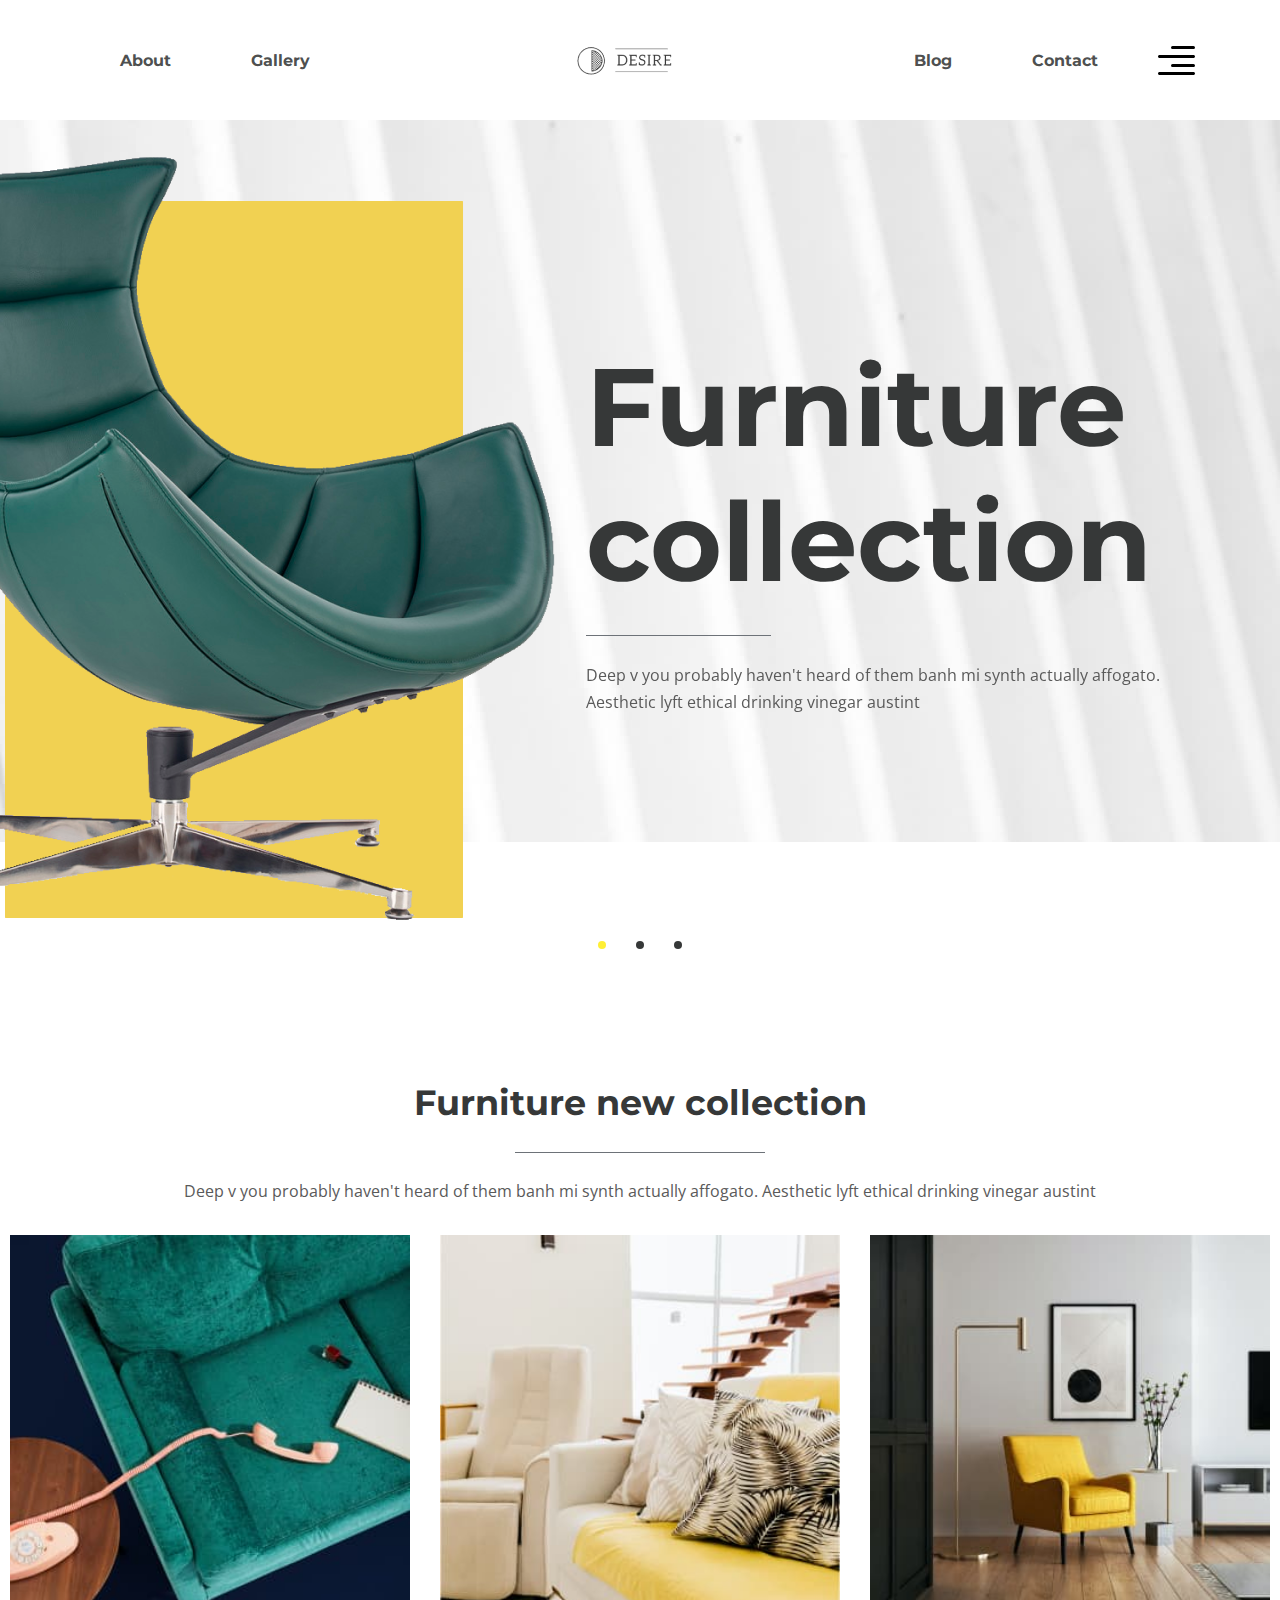
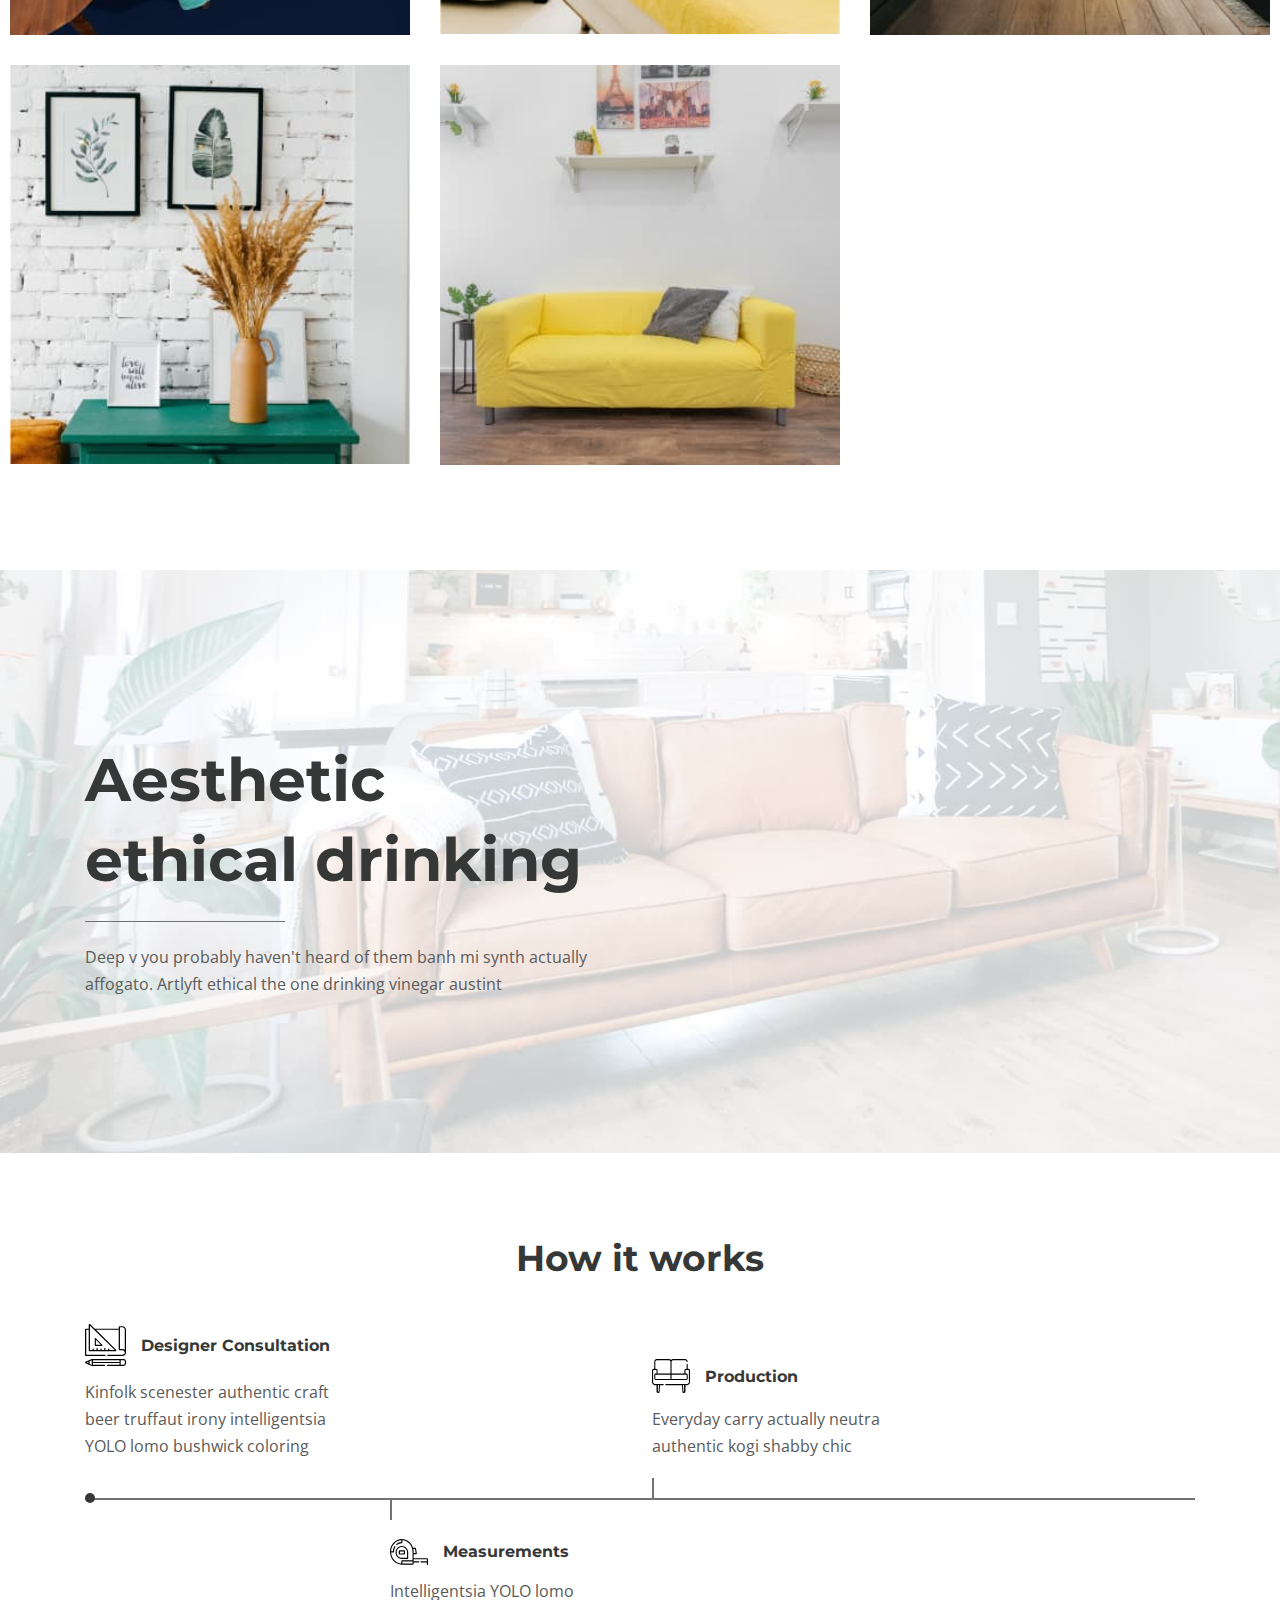
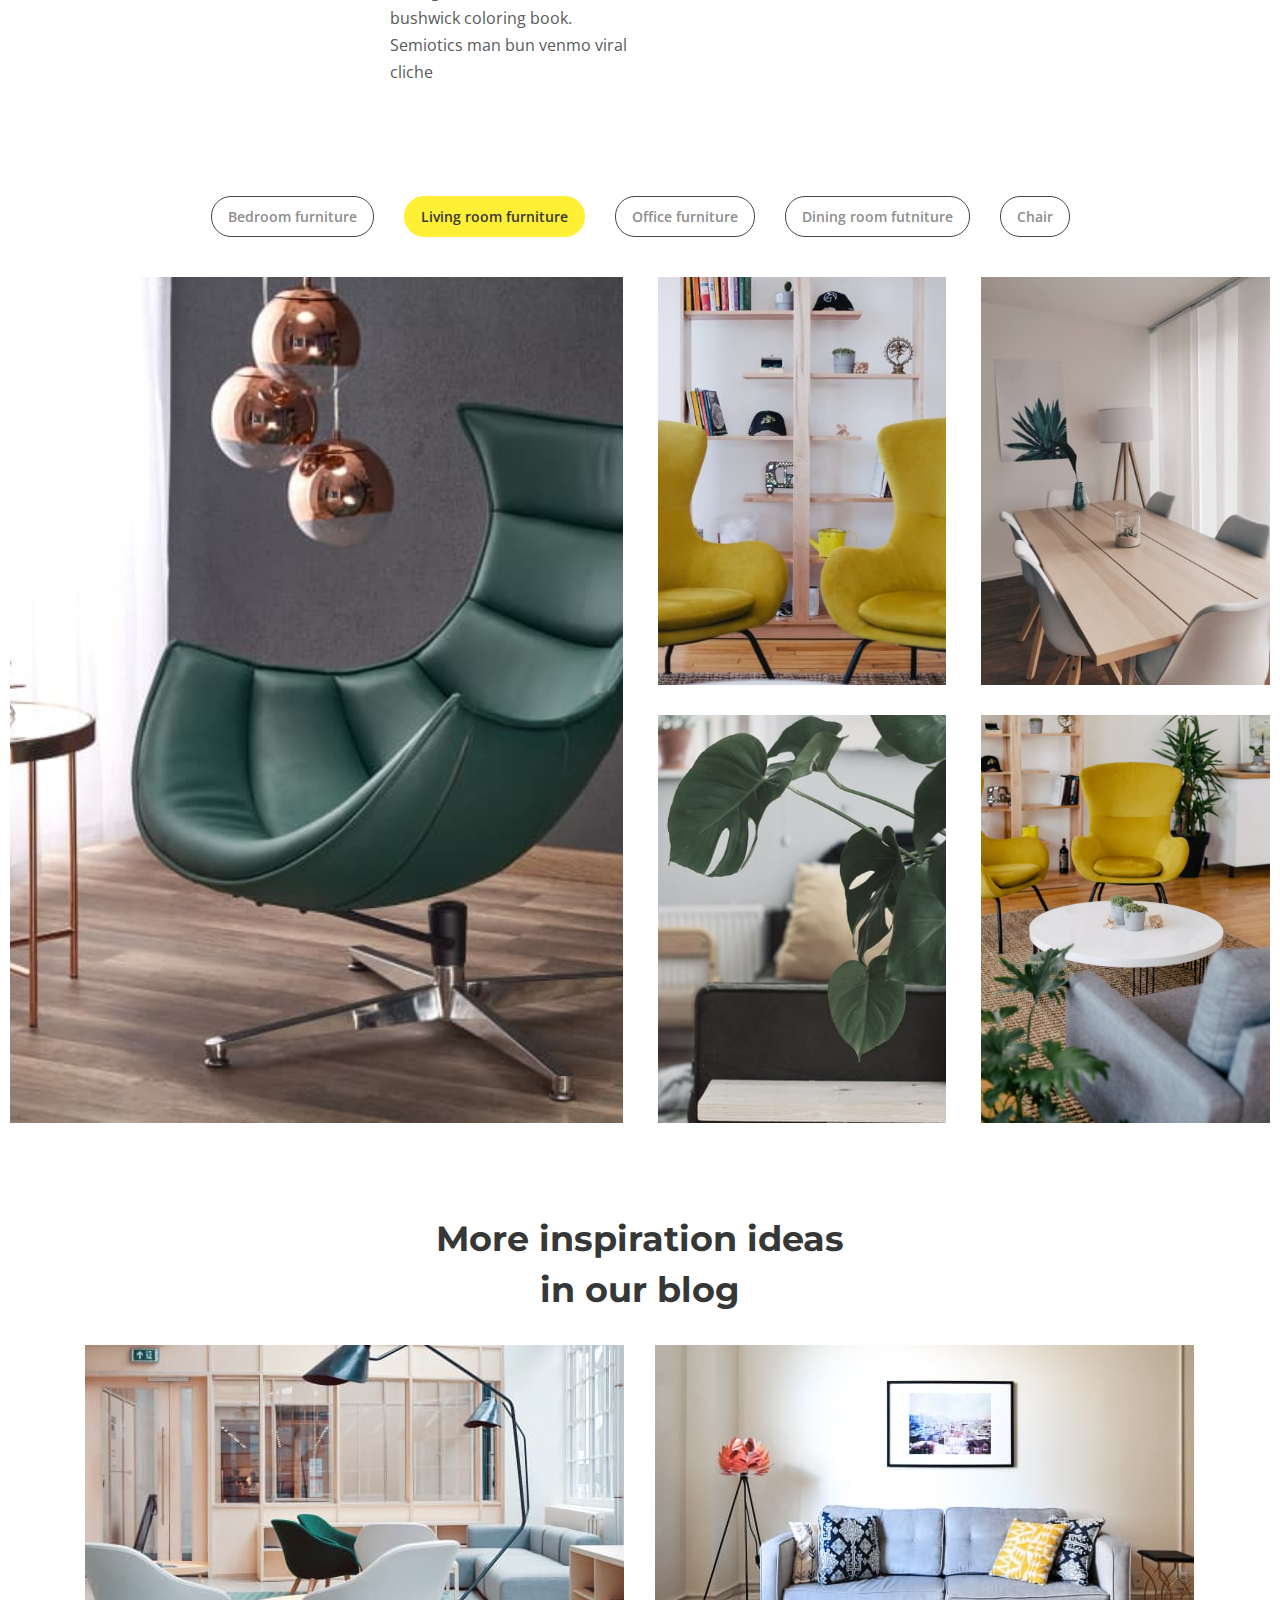
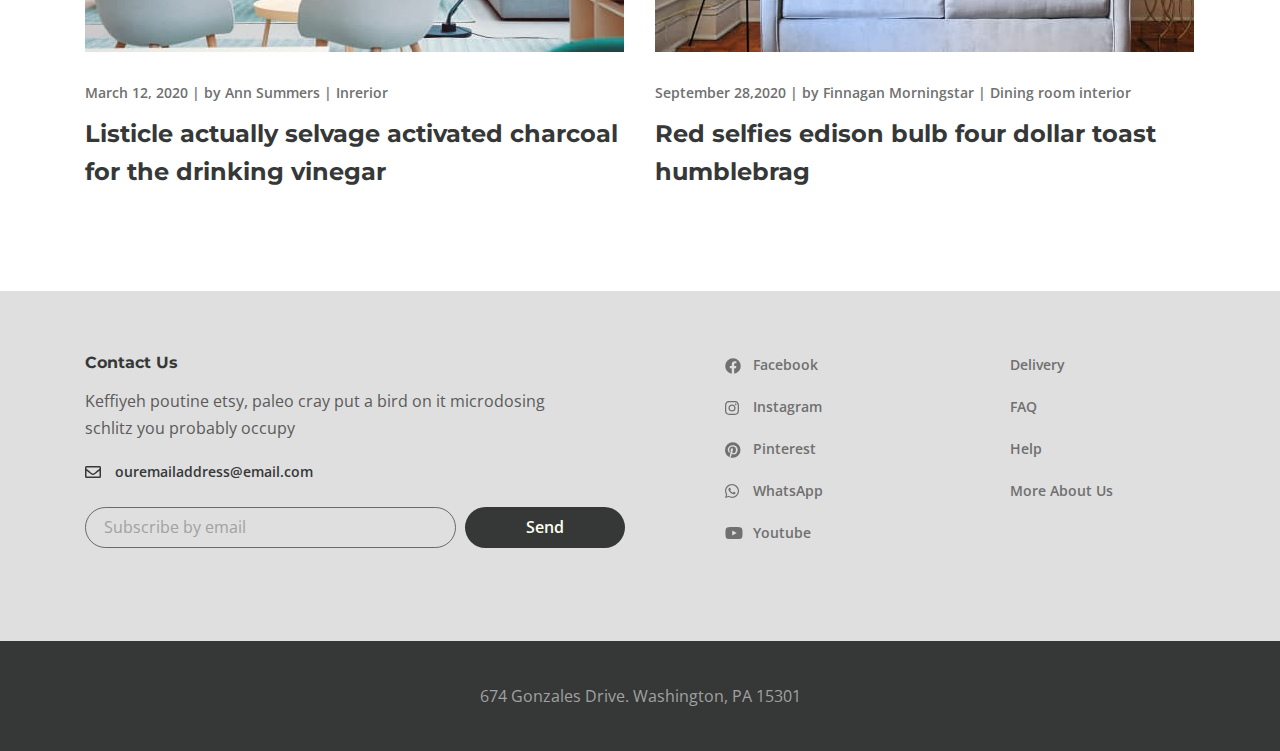
<file: index.html>
<!DOCTYPE html>
<html lang="en">

<head>
  <meta charset="UTF-8">
  <meta name="viewport" content="width=device-width, initial-scale=1.0">
  <title>Document</title>
  <link rel="preconnect" href="https://fonts.gstatic.com">
  <link href="https://fonts.googleapis.com/css2?family=Montserrat:wght@700&family=Open+Sans:ital,wght@0,400;0,600;1,300&display=swap"
    rel="stylesheet">


  <link rel="stylesheet" href="css/style.min.css">
</head>

<body>
  <div class="wrapper">
    <header class="header">
      <div class="container">
        <div class="header__inner">
          <nav class="menu">
            <ul class="menu__list">
              <li class="menu__list-item">
                <a class="menu__list-link" href="about.html">About</a>
              </li>
              <li class="menu__list-item">
                <a class="menu__list-link" href="gallery.html">Gallery</a>
              </li>
            </ul>
          </nav>
          <a class="logo" href="index.html">
            <img src="images/logo.png" alt="logo">
          </a>
          <nav class="menu">
            <ul class="menu__list">
              <li class="menu__list-item">
                <a class="menu__list-link" href="blog.html">Blog</a>
              </li>
              <li class="menu__list-item">
                <a class="menu__list-link" href="contact.html">Contact</a>
              </li>
            </ul>
          </nav>
          <button class="header__btn-menu">
            <span></span>
            <span></span>
            <span></span>
          </button>
          <button class="header__btn">
            <img src="images/icon_menu.svg" alt="icon_menu">
          </button>
          <div class="rightside-menu rightside-menu--close">
            <button class="rightside-menu__close">
              <img src="images/close.svg" alt="close">
            </button>
            <div class="rightside-menu__content">
              <a class="rightside-menu__logo" href="#">
                <img src="images/logo-big.png" alt="logo">
              </a>
              <h4 class="rightside-menu__title">
                Furniture for life
              </h4>
              <p class="rightside-menu__text">
                Sustainable hot chicken skateboard, dreamcatcher meggings actually squid. Slow-carb everyday carry +1
                art party microdosing, put a bird on it brooklyn
              </p>
              <img class="images/rightside-images" src="images/content/rightside-img.jpg" alt="images">
            </div>

          </div>
        </div>
      </div>
    </header>

    <main class="main">
      
      <section class="top">
        <div class="top__inner">
          <div class="top__slider">
            <div class="top__slider-item">
              <img class="top__slider-img" src="images/content/slider-img.png" alt="images">
              <div class="top__slider-info">
                <h2 class="top__slider-title">
                  Furniture
                  collection
                </h2>
                <p class="top__slider-text">
                  Deep v you probably haven't heard of them banh mi synth actually affogato. Aesthetic lyft ethical
                  drinking vinegar austint
                </p>
              </div>
            </div>
            <div class="top__slider-item">
              <img class="top__slider-img" src="images/content/slider-img.png" alt="images">
              <div class="top__slider-info">
                <h2 class="top__slider-title">
                  Furniture
                  collection
                </h2>
                <p class="top__slider-text">
                  Deep v you probably haven't heard of them banh mi synth actually affogato. Aesthetic lyft ethical
                  drinking vinegar austint
                </p>
              </div>
            </div>
            <div class="top__slider-item">

              <img class="top__slider-img" src="images/content/slider-img.png" alt="images">
              <div class="top__slider-info">
                <h2 class="top__slider-title">
                  Furniture
                  collection
                </h2>
                <p class="top__slider-text">
                  Deep v you probably haven't heard of them banh mi synth actually affogato. Aesthetic lyft ethical
                  drinking vinegar austint
                </p>
              </div>
            </div>
          </div>
        </div>
      </section>
      <section class="new-collection">
        <div class="container-fluid">
          <h3 class="new-collection__title">
            Furniture new collection
          </h3>
          <p class="new-collection__text">
            Deep v you probably haven't heard of them banh mi synth actually affogato. Aesthetic lyft ethical drinking
            vinegar austint
          </p>
          <div class="collection">
            <a class="collection__item" href="#">
              <img class="collection__images" src="images/content/colliction-1.jpg" alt="">
              <div class="collection__info">
                <h6 class="collection__info-title">
                  Truffaut literally trust
                </h6>
                <p class="collection__info-text">
                  Living room furntiture | Chair
                </p>
              </div>
            </a>
            <a class="collection__item" href="#">
              <img class="collection__images" src="images/content/colliction-2.jpg" alt="">
              <div class="collection__info">
                <h6 class="collection__info-title">
                  Truffaut literally trust
                </h6>
                <p class="collection__info-text">
                  Living room furntiture | Chair
                </p>
              </div>
            </a>
            <a class="collection__item" href="#">
              <img class="collection__images" src="images/content/colliction-3.jpg" alt="">
              <div class="collection__info">
                <h6 class="collection__info-title">
                  Truffaut literally trust
                </h6>
                <p class="collection__info-text">
                  Living room furntiture | Chair
                </p>
              </div>
            </a>
            <a class="collection__item" href="#">
              <img class="collection__images" src="images/content/colliction-4.jpg" alt="">
              <div class="collection__info">
                <h6 class="collection__info-title">
                  Truffaut literally trust
                </h6>
                <p class="collection__info-text">
                  Living room furntiture | Chair
                </p>
              </div>
            </a>
            <a class="collection__item" href="#">
              <img class="collection__images" src="images/content/colliction-5.jpg" alt="">
              <div class="collection__info">
                <h6 class="collection__info-title">
                  Truffaut literally trust
                </h6>
                <p class="collection__info-text">
                  Living room furntiture | Chair
                </p>
              </div>
            </a>
          </div>
        </div>
      </section>
      <section class="decor">
        <div class="container">
          <h2 class="decor__title">
            Aesthetic
            <br> ethical drinking
          </h2>
          <p class="decor__text">
            Deep v you probably haven't heard of them banh mi synth actually affogato. Artlyft ethical the one drinking
            vinegar austint
          </p>
        </div>
      </section>
      <section class="works-path">
        <div class="container">
          <h3 class="works-path__title">
            How it works
          </h3>
          <div class="works-path__items">
            <div class="works-path__items-box">
              <div class="works-path__item works-path__item--consultation">
                <img class="works-path__item-img" src="images/graphic-tool.svg" alt="icon">
                <h6 class="works-path__item-title">Designer Consultation </h6>
                <p class="works-path__item-text">Kinfolk scenester authentic craft beer truffaut irony intelligentsia
                  YOLO lomo bushwick coloring
                </p>
              </div>
              <div class="works-path__item works-path__item--production">
                <img class="works-path__item-img" src="images/sofa.svg" icon">
                <h6 class="works-path__item-title">Production
                </h6>
                <p class="works-path__item-text">Everyday carry actually neutra authentic kogi shabby chic
                </p>
              </div>
            </div>
            <div class="works-path__item works-path__item--measuring">
              <img class="works-path__item-img" src="images/measuring-tape.svg" alt="icon">
              <h6 class="works-path__item-title">Measurements
              </h6>
              <p class="works-path__item-text">Intelligentsia YOLO lomo bushwick coloring book. Semiotics man bun venmo
                viral cliche
              </p>
            </div>
          </div>
        </div>
      </section>

      <div class="gallery">
        <div class="container-fluid">
          <div class="gallery__buttons">
            <button class="gallery__btn" data-filter=".bedroom">Bedroom furniture</button>
            <button class="gallery__btn" data-filter=".living">Living room furniture</button>
            <button class="gallery__btn" data-filter=".office">Office furniture</button>
            <button class="gallery__btn" data-filter=".dining">Dining room futniture</button>
            <button class="gallery__btn" data-filter=".chair">Chair</button>
          </div>
          <div class="gallery__inner">
            <div class="gallery__items mix bedroom">
              <a class="gallery__item" href="#">
                <img src="images/gallery/1.jpg" alt="images">
              </a>
              <a class="gallery__item" href="#">
                <img src="images/gallery/2.jpg" alt="images">
              </a>
              <a class="gallery__item" href="#">
                <img src="images/gallery/3.jpg" alt="images">
              </a>
              <a class="gallery__item" href="#">
                <img src="images/gallery/4.jpg" alt="images">
              </a>
              <a class="gallery__item" href="#">
                <img src="images/gallery/5.jpg" alt="images">
              </a>
            </div>

            <div class="gallery__items mix living">
              <a class="gallery__item" href="#">
                <img src="images/gallery/2.jpg" alt="images">
              </a>
              <a class="gallery__item" href="#">
                <img src="images/gallery/3.jpg" alt="images">
              </a>
              <a class="gallery__item" href="#">
                <img src="images/gallery/4.jpg" alt="images">
              </a>
              <a class="gallery__item" href="#">
                <img src="images/gallery/5.jpg" alt="images">
              </a>
              <a class="gallery__item" href="#">
                <img src="images/gallery/1.jpg" alt="images">
              </a>
            </div>

            <div class="gallery__items mix office">
              <a class="gallery__item" href="#">
                <img src="images/gallery/3.jpg" alt="images">
              </a>
              <a class="gallery__item" href="#">
                <img src="images/gallery/4.jpg" alt="images">
              </a>
              <a class="gallery__item" href="#">
                <img src="images/gallery/5.jpg" alt="images">
              </a>
              <a class="gallery__item" href="#">
                <img src="images/gallery/1.jpg" alt="images">
              </a>
              <a class="gallery__item" href="#">
                <img src="images/gallery/2.jpg" alt="images">
              </a>
            </div>

            <div class="gallery__items mix dining">

              <a class="gallery__item" href="#">
                <img src="images/gallery/4.jpg" alt="images">
              </a>
              <a class="gallery__item" href="#">
                <img src="images/gallery/5.jpg" alt="images">
              </a>
              <a class="gallery__item" href="#">
                <img src="images/gallery/1.jpg" alt="images">
              </a>
              <a class="gallery__item" href="#">
                <img src="images/gallery/2.jpg" alt="images">
              </a>
              <a class="gallery__item" href="#">
                <img src="images/gallery/3.jpg" alt="images">
              </a>
            </div>

            <div class="gallery__items mix chair">
              <a class="gallery__item" href="#">
                <img src="images/gallery/5.jpg" alt="images">
              </a>
              <a class="gallery__item" href="#">
                <img src="images/gallery/1.jpg" alt="images">
              </a>
              <a class="gallery__item" href="#">
                <img src="images/gallery/2.jpg" alt="images">
              </a>
              <a class="gallery__item" href="#">
                <img src="images/gallery/3.jpg" alt="images">
              </a>
              <a class="gallery__item" href="#">
                <img src="images/gallery/4.jpg" alt="images">
              </a>
            </div>
          </div>
        </div>
      </div>

      <section class="blog-box">
        <div class="container">
          <h3 class="blog-box__title">
            More inspiration ideas in our blog
          </h3>
          <div class="blog-box__items">
            <div class="blog-box__item">
              <a class="blog-box__img-link" href="#">
                <img class="blog-box__img" src="images/blog/1.jpg" alt="">
              </a>
              <div class="blog-box__links">
                <span class="blog-box__date">March 12, 2020</span> |
                <a class="blog-box__autor" href="#">by Ann Summers</a> |
                <a class="blog-box__theme" href="#">Inrerior</a>
              </div>
              <a class="blog-box__item-titlelink" href="#">
                <h4 class="blog-box__item-title">
                  Listicle actually selvage activated charcoal for the drinking vinegar
                </h4>
              </a>
            </div>
            <div class="blog-box_item">
              <a class="blog-box__img-link" href="#">
                <img class="blog-box__img" src="images/blog/2.jpg" alt="">
              </a>
              <div class="blog-box__links">
                <span class="blog-box__date">September 28,2020</span> |
                <a class="blog-box__autor" href="#">by Finnagan Morningstar</a> |
                <a class="blog-box__theme" href="#">Dining room interior</a>
              </div>
              <a class="blog-box__item-titlelink" href="#">
                <h4 class="blog-box__item-title">
                  Red selfies edison bulb four dollar toast humblebrag
                </h4>
              </a>
            </div>
          </div>
        </div>
      </section>

    </main>


    <footer class="footer">
      <div class="footer__content">
        <div class="container">
          <div class="footer__inner">
            <div class="footer__info">
              <h6 class="footer__info-title">
                Contact Us
              </h6>
              <p class="footer__info-text">
                Keffiyeh poutine etsy, paleo cray put a bird on it microdosing schlitz you probably occupy
              </p>
              <a class="info-email" href="mailto:ouremailaddress@email.com">
                ouremailaddress@email.com
              </a>
              <form class="footer__form">
                <input class="footer__form-input" type="email" placeholder="Subscribe by email">
                <button class="footer__form-button" type="submit">Send</button>
              </form>
            </div>
            <ul class="footer__social">
              <li class="footer__social-item">
                <a class="footer__social-link footer__social-link--facebook" href="#">Facebook</a>
              </li>
              <li class="footer__social-item">
                <a class="footer__social-link footer__social-link--instagram" href="#">Instagram</a>
              </li>
              <li class="footer__social-item">
                <a class="footer__social-link footer__social-link--pinterest" href="#">Pinterest</a>
              </li>
              <li class="footer__social-item">
                <a class="footer__social-link footer__social-link--whatsapp" href="#">WhatsApp</a>
              </li>
              <li class="footer__social-item">
                <a class="footer__social-link footer__social-link--youtube" href="#">Youtube</a>
              </li>
            </ul>
            <nav class="footer__menu">
              <ul class="footer__menu-list">
                <li class="footer__menu-item">
                  <a class="footer__menu-link" href="#">Delivery</a>
                </li>
                <li class="footer__menu-item">
                  <a class="footer__menu-link" href="#">FAQ</a>
                </li>
                <li class="footer__menu-item">
                  <a class="footer__menu-link" href="#">Help</a>
                </li>
                <li class="footer__menu-item">
                  <a class="footer__menu-link" href="#">More About Us</a>
                </li>
              </ul>
            </nav>
          </div>
        </div>
      </div>
      <div class="footer__copyright">
        <div class="container">
          <p>
            674 Gonzales Drive. Washington, PA 15301
          </p>
        </div>
      </div>
    </footer>
  </div>



  <script src="js/main.min.js"></script>
</body>

</html>
</file>
<file: css/style.min.css>
.menu__list-link,.footer__info-title,.rightside-menu__title,.top__slider-title,.new-collection__title,.collection__info-title,.decor__title,.works-path__title,.works-path__item-title,.blog-box__title,.blog-box__item-title,.about__prev-title,.about__title,.inspiration__title,.inspiration__item,.contact__title,.contact-slider__title,.blog__category-title,.blog__tags-title,.blog__item-title,.blog__blockquote-author,.recent-posts__title,.blog-one__tags-title,.blog-one__comments-title,.blog-one__comments-name,.blog-one__form-title{font-family:"Montserrat", sans-serif;font-weight:700}html{-webkit-box-sizing:border-box;box-sizing:border-box}*,*::after,*::before{-webkit-box-sizing:inherit;box-sizing:inherit}ul[class],ol[class]{padding:0}body,h1,h2,h3,h4,h5,h6,p,ul,ol,li,figure,figcaption,blockquote,dl,dd{margin:0;font-size:inherit}ul[class]{list-style:none}img{max-width:100%;display:block}input,button,textarea,select{font:inherit}a{text-decoration:none}.slick-slider{position:relative;display:block;-webkit-box-sizing:border-box;box-sizing:border-box;-webkit-touch-callout:none;-webkit-user-select:none;-moz-user-select:none;-ms-user-select:none;user-select:none;-ms-touch-action:pan-y;touch-action:pan-y;-webkit-tap-highlight-color:transparent}.slick-list{position:relative;overflow:hidden;display:block;margin:0;padding:0}.slick-list:focus{outline:none}.slick-list.dragging{cursor:pointer;cursor:hand}.slick-slider .slick-track,.slick-slider .slick-list{-webkit-transform:translate3d(0, 0, 0);-ms-transform:translate3d(0, 0, 0);transform:translate3d(0, 0, 0)}.slick-track{position:relative;left:0;top:0;display:block;margin-left:auto;margin-right:auto}.slick-track:before,.slick-track:after{content:"";display:table}.slick-track:after{clear:both}.slick-loading .slick-track{visibility:hidden}.slick-slide{float:left;height:100%;min-height:1px;display:none}[dir="rtl"] .slick-slide{float:right}.slick-slide img{display:block}.slick-slide.slick-loading img{display:none}.slick-slide.dragging img{pointer-events:none}.slick-initialized .slick-slide{display:block}.slick-loading .slick-slide{visibility:hidden}.slick-vertical .slick-slide{display:block;height:auto;border:1px solid transparent}.slick-arrow.slick-hidden{display:none}body.compensate-for-scrollbar{overflow:hidden}.fancybox-active{height:auto}.fancybox-is-hidden{left:-9999px;margin:0;position:absolute !important;top:-9999px;visibility:hidden}.fancybox-container{-webkit-backface-visibility:hidden;height:100%;left:0;outline:none;position:fixed;-webkit-tap-highlight-color:transparent;top:0;-ms-touch-action:manipulation;touch-action:manipulation;-webkit-transform:translateZ(0);transform:translateZ(0);width:100%;z-index:99992}.fancybox-container *{-webkit-box-sizing:border-box;box-sizing:border-box}.fancybox-outer,.fancybox-inner,.fancybox-bg,.fancybox-stage{bottom:0;left:0;position:absolute;right:0;top:0}.fancybox-outer{-webkit-overflow-scrolling:touch;overflow-y:auto}.fancybox-bg{background:#1e1e1e;opacity:0;-webkit-transition-duration:inherit;-o-transition-duration:inherit;transition-duration:inherit;-webkit-transition-property:opacity;-o-transition-property:opacity;transition-property:opacity;-webkit-transition-timing-function:cubic-bezier(0.47, 0, 0.74, 0.71);-o-transition-timing-function:cubic-bezier(0.47, 0, 0.74, 0.71);transition-timing-function:cubic-bezier(0.47, 0, 0.74, 0.71)}.fancybox-is-open .fancybox-bg{opacity:.9;-webkit-transition-timing-function:cubic-bezier(0.22, 0.61, 0.36, 1);-o-transition-timing-function:cubic-bezier(0.22, 0.61, 0.36, 1);transition-timing-function:cubic-bezier(0.22, 0.61, 0.36, 1)}.fancybox-infobar,.fancybox-toolbar,.fancybox-caption,.fancybox-navigation .fancybox-button{direction:ltr;opacity:0;position:absolute;-webkit-transition:opacity .25s ease, visibility 0s ease .25s;-o-transition:opacity .25s ease, visibility 0s ease .25s;transition:opacity .25s ease, visibility 0s ease .25s;visibility:hidden;z-index:99997}.fancybox-show-infobar .fancybox-infobar,.fancybox-show-toolbar .fancybox-toolbar,.fancybox-show-caption .fancybox-caption,.fancybox-show-nav .fancybox-navigation .fancybox-button{opacity:1;-webkit-transition:opacity .25s ease 0s, visibility 0s ease 0s;-o-transition:opacity .25s ease 0s, visibility 0s ease 0s;transition:opacity .25s ease 0s, visibility 0s ease 0s;visibility:visible}.fancybox-infobar{color:#ccc;font-size:13px;-webkit-font-smoothing:subpixel-antialiased;height:44px;left:0;line-height:44px;min-width:44px;mix-blend-mode:difference;padding:0 10px;pointer-events:none;top:0;-webkit-touch-callout:none;-webkit-user-select:none;-moz-user-select:none;-ms-user-select:none;user-select:none}.fancybox-toolbar{right:0;top:0}.fancybox-stage{direction:ltr;overflow:visible;-webkit-transform:translateZ(0);transform:translateZ(0);z-index:99994}.fancybox-is-open .fancybox-stage{overflow:hidden}.fancybox-slide{-webkit-backface-visibility:hidden;display:none;height:100%;left:0;outline:none;overflow:auto;-webkit-overflow-scrolling:touch;padding:44px;position:absolute;text-align:center;top:0;-webkit-transition-property:opacity, -webkit-transform;transition-property:opacity, -webkit-transform;-o-transition-property:transform, opacity;transition-property:transform, opacity;transition-property:transform, opacity, -webkit-transform;white-space:normal;width:100%;z-index:99994}.fancybox-slide::before{content:'';display:inline-block;font-size:0;height:100%;vertical-align:middle;width:0}.fancybox-is-sliding .fancybox-slide,.fancybox-slide--previous,.fancybox-slide--current,.fancybox-slide--next{display:block}.fancybox-slide--image{overflow:hidden;padding:44px 0}.fancybox-slide--image::before{display:none}.fancybox-slide--html{padding:6px}.fancybox-content{background:#fff;display:inline-block;margin:0;max-width:100%;overflow:auto;-webkit-overflow-scrolling:touch;padding:44px;position:relative;text-align:left;vertical-align:middle}.fancybox-slide--image .fancybox-content{-webkit-animation-timing-function:cubic-bezier(0.5, 0, 0.14, 1);animation-timing-function:cubic-bezier(0.5, 0, 0.14, 1);-webkit-backface-visibility:hidden;background:transparent;background-repeat:no-repeat;background-size:100% 100%;left:0;max-width:none;overflow:visible;padding:0;position:absolute;top:0;-ms-transform-origin:top left;-webkit-transform-origin:top left;transform-origin:top left;-webkit-transition-property:opacity, -webkit-transform;transition-property:opacity, -webkit-transform;-o-transition-property:transform, opacity;transition-property:transform, opacity;transition-property:transform, opacity, -webkit-transform;-webkit-user-select:none;-moz-user-select:none;-ms-user-select:none;user-select:none;z-index:99995}.fancybox-can-zoomOut .fancybox-content{cursor:-webkit-zoom-out;cursor:zoom-out}.fancybox-can-zoomIn .fancybox-content{cursor:-webkit-zoom-in;cursor:zoom-in}.fancybox-can-swipe .fancybox-content,.fancybox-can-pan .fancybox-content{cursor:-webkit-grab;cursor:grab}.fancybox-is-grabbing .fancybox-content{cursor:-webkit-grabbing;cursor:grabbing}.fancybox-container [data-selectable='true']{cursor:text}.fancybox-image,.fancybox-spaceball{background:transparent;border:0;height:100%;left:0;margin:0;max-height:none;max-width:none;padding:0;position:absolute;top:0;-webkit-user-select:none;-moz-user-select:none;-ms-user-select:none;user-select:none;width:100%}.fancybox-spaceball{z-index:1}.fancybox-slide--video .fancybox-content,.fancybox-slide--map .fancybox-content,.fancybox-slide--pdf .fancybox-content,.fancybox-slide--iframe .fancybox-content{height:100%;overflow:visible;padding:0;width:100%}.fancybox-slide--video .fancybox-content{background:#000}.fancybox-slide--map .fancybox-content{background:#e5e3df}.fancybox-slide--iframe .fancybox-content{background:#fff}.fancybox-video,.fancybox-iframe{background:transparent;border:0;display:block;height:100%;margin:0;overflow:hidden;padding:0;width:100%}.fancybox-iframe{left:0;position:absolute;top:0}.fancybox-error{background:#fff;cursor:default;max-width:400px;padding:40px;width:100%}.fancybox-error p{color:#444;font-size:16px;line-height:20px;margin:0;padding:0}.fancybox-button{background:rgba(30,30,30,0.6);border:0;border-radius:0;-webkit-box-shadow:none;box-shadow:none;cursor:pointer;display:inline-block;height:44px;margin:0;padding:10px;position:relative;-webkit-transition:color .2s;-o-transition:color .2s;transition:color .2s;vertical-align:top;visibility:inherit;width:44px}.fancybox-button,.fancybox-button:visited,.fancybox-button:link{color:#ccc}.fancybox-button:hover{color:#fff}.fancybox-button:focus{outline:none}.fancybox-button.fancybox-focus{outline:1px dotted}.fancybox-button[disabled],.fancybox-button[disabled]:hover{color:#888;cursor:default;outline:none}.fancybox-button div{height:100%}.fancybox-button svg{display:block;height:100%;overflow:visible;position:relative;width:100%}.fancybox-button svg path{fill:currentColor;stroke-width:0}.fancybox-button--play svg:nth-child(2),.fancybox-button--fsenter svg:nth-child(2){display:none}.fancybox-button--pause svg:nth-child(1),.fancybox-button--fsexit svg:nth-child(1){display:none}.fancybox-progress{background:#ff5268;height:2px;left:0;position:absolute;right:0;top:0;-ms-transform:scaleX(0);-webkit-transform:scaleX(0);transform:scaleX(0);-ms-transform-origin:0;-webkit-transform-origin:0;transform-origin:0;-webkit-transition-property:-webkit-transform;transition-property:-webkit-transform;-o-transition-property:transform;transition-property:transform;transition-property:transform, -webkit-transform;-webkit-transition-timing-function:linear;-o-transition-timing-function:linear;transition-timing-function:linear;z-index:99998}.fancybox-close-small{background:transparent;border:0;border-radius:0;color:#ccc;cursor:pointer;opacity:.8;padding:8px;position:absolute;right:-12px;top:-44px;z-index:401}.fancybox-close-small:hover{color:#fff;opacity:1}.fancybox-slide--html .fancybox-close-small{color:currentColor;padding:10px;right:0;top:0}.fancybox-slide--image.fancybox-is-scaling .fancybox-content{overflow:hidden}.fancybox-is-scaling .fancybox-close-small,.fancybox-is-zoomable.fancybox-can-pan .fancybox-close-small{display:none}.fancybox-navigation .fancybox-button{background-clip:content-box;height:100px;opacity:0;position:absolute;top:calc(50% - 50px);width:70px}.fancybox-navigation .fancybox-button div{padding:7px}.fancybox-navigation .fancybox-button--arrow_left{left:0;left:env(safe-area-inset-left);padding:31px 26px 31px 6px}.fancybox-navigation .fancybox-button--arrow_right{padding:31px 6px 31px 26px;right:0;right:env(safe-area-inset-right)}.fancybox-caption{background:-webkit-gradient(linear, left bottom, left top, from(rgba(0,0,0,0.85)), color-stop(50%, rgba(0,0,0,0.3)), color-stop(65%, rgba(0,0,0,0.15)), color-stop(75.5%, rgba(0,0,0,0.075)), color-stop(82.85%, rgba(0,0,0,0.037)), color-stop(88%, rgba(0,0,0,0.019)), to(rgba(0,0,0,0)));background:-o-linear-gradient(bottom, rgba(0,0,0,0.85) 0%, rgba(0,0,0,0.3) 50%, rgba(0,0,0,0.15) 65%, rgba(0,0,0,0.075) 75.5%, rgba(0,0,0,0.037) 82.85%, rgba(0,0,0,0.019) 88%, rgba(0,0,0,0) 100%);background:linear-gradient(to top, rgba(0,0,0,0.85) 0%, rgba(0,0,0,0.3) 50%, rgba(0,0,0,0.15) 65%, rgba(0,0,0,0.075) 75.5%, rgba(0,0,0,0.037) 82.85%, rgba(0,0,0,0.019) 88%, rgba(0,0,0,0) 100%);bottom:0;color:#eee;font-size:14px;font-weight:400;left:0;line-height:1.5;padding:75px 44px 25px 44px;pointer-events:none;right:0;text-align:center;z-index:99996}@supports (padding: max(0px)){.fancybox-caption{padding:75px max(44px,env(safe-area-inset-right)) max(25px,env(safe-area-inset-bottom)) max(44px,env(safe-area-inset-left))}}.fancybox-caption--separate{margin-top:-50px}.fancybox-caption__body{max-height:50vh;overflow:auto;pointer-events:all}.fancybox-caption a,.fancybox-caption a:link,.fancybox-caption a:visited{color:#ccc;text-decoration:none}.fancybox-caption a:hover{color:#fff;text-decoration:underline}.fancybox-loading{-webkit-animation:fancybox-rotate 1s linear infinite;animation:fancybox-rotate 1s linear infinite;background:transparent;border:4px solid #888;border-bottom-color:#fff;border-radius:50%;height:50px;left:50%;margin:-25px 0 0 -25px;opacity:.7;padding:0;position:absolute;top:50%;width:50px;z-index:99999}@-webkit-keyframes fancybox-rotate{100%{-webkit-transform:rotate(360deg);transform:rotate(360deg)}}@keyframes fancybox-rotate{100%{-webkit-transform:rotate(360deg);transform:rotate(360deg)}}.fancybox-animated{-webkit-transition-timing-function:cubic-bezier(0, 0, 0.25, 1);-o-transition-timing-function:cubic-bezier(0, 0, 0.25, 1);transition-timing-function:cubic-bezier(0, 0, 0.25, 1)}.fancybox-fx-slide.fancybox-slide--previous{opacity:0;-webkit-transform:translate3d(-100%, 0, 0);transform:translate3d(-100%, 0, 0)}.fancybox-fx-slide.fancybox-slide--next{opacity:0;-webkit-transform:translate3d(100%, 0, 0);transform:translate3d(100%, 0, 0)}.fancybox-fx-slide.fancybox-slide--current{opacity:1;-webkit-transform:translate3d(0, 0, 0);transform:translate3d(0, 0, 0)}.fancybox-fx-fade.fancybox-slide--previous,.fancybox-fx-fade.fancybox-slide--next{opacity:0;-webkit-transition-timing-function:cubic-bezier(0.19, 1, 0.22, 1);-o-transition-timing-function:cubic-bezier(0.19, 1, 0.22, 1);transition-timing-function:cubic-bezier(0.19, 1, 0.22, 1)}.fancybox-fx-fade.fancybox-slide--current{opacity:1}.fancybox-fx-zoom-in-out.fancybox-slide--previous{opacity:0;-webkit-transform:scale3d(1.5, 1.5, 1.5);transform:scale3d(1.5, 1.5, 1.5)}.fancybox-fx-zoom-in-out.fancybox-slide--next{opacity:0;-webkit-transform:scale3d(0.5, 0.5, 0.5);transform:scale3d(0.5, 0.5, 0.5)}.fancybox-fx-zoom-in-out.fancybox-slide--current{opacity:1;-webkit-transform:scale3d(1, 1, 1);transform:scale3d(1, 1, 1)}.fancybox-fx-rotate.fancybox-slide--previous{opacity:0;-ms-transform:rotate(-360deg);-webkit-transform:rotate(-360deg);transform:rotate(-360deg)}.fancybox-fx-rotate.fancybox-slide--next{opacity:0;-ms-transform:rotate(360deg);-webkit-transform:rotate(360deg);transform:rotate(360deg)}.fancybox-fx-rotate.fancybox-slide--current{opacity:1;-ms-transform:rotate(0deg);-webkit-transform:rotate(0deg);transform:rotate(0deg)}.fancybox-fx-circular.fancybox-slide--previous{opacity:0;-webkit-transform:scale3d(0, 0, 0) translate3d(-100%, 0, 0);transform:scale3d(0, 0, 0) translate3d(-100%, 0, 0)}.fancybox-fx-circular.fancybox-slide--next{opacity:0;-webkit-transform:scale3d(0, 0, 0) translate3d(100%, 0, 0);transform:scale3d(0, 0, 0) translate3d(100%, 0, 0)}.fancybox-fx-circular.fancybox-slide--current{opacity:1;-webkit-transform:scale3d(1, 1, 1) translate3d(0, 0, 0);transform:scale3d(1, 1, 1) translate3d(0, 0, 0)}.fancybox-fx-tube.fancybox-slide--previous{-webkit-transform:translate3d(-100%, 0, 0) scale(0.1) skew(-10deg);transform:translate3d(-100%, 0, 0) scale(0.1) skew(-10deg)}.fancybox-fx-tube.fancybox-slide--next{-webkit-transform:translate3d(100%, 0, 0) scale(0.1) skew(10deg);transform:translate3d(100%, 0, 0) scale(0.1) skew(10deg)}.fancybox-fx-tube.fancybox-slide--current{-webkit-transform:translate3d(0, 0, 0) scale(1);transform:translate3d(0, 0, 0) scale(1)}@media all and (max-height: 576px){.fancybox-slide{padding-left:6px;padding-right:6px}.fancybox-slide--image{padding:6px 0}.fancybox-close-small{right:-6px}.fancybox-slide--image .fancybox-close-small{background:#4e4e4e;color:#f2f4f6;height:36px;opacity:1;padding:6px;right:0;top:0;width:36px}.fancybox-caption{padding-left:12px;padding-right:12px}@supports (padding: max(0px)){.fancybox-caption{padding-left:max(12px,env(safe-area-inset-left));padding-right:max(12px,env(safe-area-inset-right))}}}.fancybox-share{background:#f4f4f4;border-radius:3px;max-width:90%;padding:30px;text-align:center}.fancybox-share h1{color:#222;font-size:35px;font-weight:700;margin:0 0 20px 0}.fancybox-share p{margin:0;padding:0}.fancybox-share__button{border:0;border-radius:3px;display:inline-block;font-size:14px;font-weight:700;line-height:40px;margin:0 5px 10px 5px;min-width:130px;padding:0 15px;text-decoration:none;-webkit-transition:all .2s;-o-transition:all .2s;transition:all .2s;-webkit-user-select:none;-moz-user-select:none;-ms-user-select:none;user-select:none;white-space:nowrap}.fancybox-share__button:visited,.fancybox-share__button:link{color:#fff}.fancybox-share__button:hover{text-decoration:none}.fancybox-share__button--fb{background:#3b5998}.fancybox-share__button--fb:hover{background:#344e86}.fancybox-share__button--pt{background:#bd081d}.fancybox-share__button--pt:hover{background:#aa0719}.fancybox-share__button--tw{background:#1da1f2}.fancybox-share__button--tw:hover{background:#0d95e8}.fancybox-share__button svg{height:25px;margin-right:7px;position:relative;top:-1px;vertical-align:middle;width:25px}.fancybox-share__button svg path{fill:#fff}.fancybox-share__input{background:transparent;border:0;border-bottom:1px solid #d7d7d7;border-radius:0;color:#5d5b5b;font-size:14px;margin:10px 0 0 0;outline:none;padding:10px 15px;width:100%}.fancybox-thumbs{background:#ddd;bottom:0;display:none;margin:0;-webkit-overflow-scrolling:touch;-ms-overflow-style:-ms-autohiding-scrollbar;padding:2px 2px 4px 2px;position:absolute;right:0;-webkit-tap-highlight-color:rgba(0,0,0,0);top:0;width:212px;z-index:99995}.fancybox-thumbs-x{overflow-x:auto;overflow-y:hidden}.fancybox-show-thumbs .fancybox-thumbs{display:block}.fancybox-show-thumbs .fancybox-inner{right:212px}.fancybox-thumbs__list{font-size:0;height:100%;list-style:none;margin:0;overflow-x:hidden;overflow-y:auto;padding:0;position:absolute;position:relative;white-space:nowrap;width:100%}.fancybox-thumbs-x .fancybox-thumbs__list{overflow:hidden}.fancybox-thumbs-y .fancybox-thumbs__list::-webkit-scrollbar{width:7px}.fancybox-thumbs-y .fancybox-thumbs__list::-webkit-scrollbar-track{background:#fff;border-radius:10px;-webkit-box-shadow:inset 0 0 6px rgba(0,0,0,0.3);box-shadow:inset 0 0 6px rgba(0,0,0,0.3)}.fancybox-thumbs-y .fancybox-thumbs__list::-webkit-scrollbar-thumb{background:#2a2a2a;border-radius:10px}.fancybox-thumbs__list a{-webkit-backface-visibility:hidden;backface-visibility:hidden;background-color:rgba(0,0,0,0.1);background-position:center center;background-repeat:no-repeat;background-size:cover;cursor:pointer;float:left;height:75px;margin:2px;max-height:calc(100% - 8px);max-width:calc(50% - 4px);outline:none;overflow:hidden;padding:0;position:relative;-webkit-tap-highlight-color:transparent;width:100px}.fancybox-thumbs__list a::before{border:6px solid #ff5268;bottom:0;content:'';left:0;opacity:0;position:absolute;right:0;top:0;-webkit-transition:all 0.2s cubic-bezier(0.25, 0.46, 0.45, 0.94);-o-transition:all 0.2s cubic-bezier(0.25, 0.46, 0.45, 0.94);transition:all 0.2s cubic-bezier(0.25, 0.46, 0.45, 0.94);z-index:99991}.fancybox-thumbs__list a:focus::before{opacity:.5}.fancybox-thumbs__list a.fancybox-thumbs-active::before{opacity:1}@media all and (max-width: 576px){.fancybox-thumbs{width:110px}.fancybox-show-thumbs .fancybox-inner{right:110px}.fancybox-thumbs__list a{max-width:calc(100% - 10px)}}html,body{height:100%}body{font-family:"Open Sans", sans-serif;font-weight:400;font-style:16px;line-height:27px;color:#5a5a5a;overflow-x:hidden;min-width:300px}.wrapper{display:-webkit-box;display:-ms-flexbox;display:flex;-webkit-box-orient:vertical;-webkit-box-direction:normal;-ms-flex-direction:column;flex-direction:column;min-height:100%}.main{-webkit-box-flex:1;-ms-flex:1 0 auto;flex:1 0 auto}.footer{-webkit-box-flex:0;-ms-flex:0 0 auto;flex:0 0 auto}.container{max-width:1140px;margin:0 auto;padding:0 15px}.container-fluid{max-width:1920px;margin:0 auto;padding:0 10px}.slick-dots{display:-webkit-box;display:-ms-flexbox;display:flex;-webkit-box-pack:center;-ms-flex-pack:center;justify-content:center;-webkit-box-align:center;-ms-flex-align:center;align-items:center}.slick-dots li{margin:0 15px}.slick-dots button{background-color:#363838;border:none;width:8px;height:8px;border-radius:50%;padding:0;font-size:0}.slick-dots li.slick-active button{background-color:#ffef35}.info-email{font-weight:600;font-size:14px;color:#363838;margin-bottom:22px;padding-left:30px;display:inline-block;position:relative}.info-email::before{content:"";background-image:url(../images/envelope.svg);position:absolute;top:8px;left:0;width:16px;height:12px}.header__inner{display:-webkit-box;display:-ms-flexbox;display:flex;-webkit-box-pack:justify;-ms-flex-pack:justify;justify-content:space-between;-webkit-box-align:center;-ms-flex-align:center;align-items:center;height:120px}.header__btn{background-color:transparent;border:none;padding:0;cursor:pointer}.header__btn-menu{display:none}.logo{margin:0 auto}.menu{padding-right:15px}.menu__list{display:-webkit-box;display:-ms-flexbox;display:flex}.menu__list-item{padding-right:45px;padding-left:35px}.menu__list-link{color:rgba(54,56,56,0.9033);line-height:22px}.menu__list-link--active{padding-bottom:4px;position:relative}.menu__list-link--active::after{content:"";position:absolute;bottom:0;left:0;right:0;height:2px;border-radius:1px;background-color:rgba(54,56,56,0.7)}.footer__content{background:#dfdfdf;padding:60px 0 80px}.footer__inner{display:-webkit-box;display:-ms-flexbox;display:flex;-webkit-box-pack:justify;-ms-flex-pack:justify;justify-content:space-between}.footer__info{width:540px}.footer__info-title{color:#363838;margin-bottom:14px;line-height:23px}.footer__info-text{margin-bottom:16px;max-width:475px}.footer__form{display:-webkit-box;display:-ms-flexbox;display:flex}.footer__form-input{padding:6px 10px 6px 18px;border-radius:21px;background-color:transparent;border:1px solid rgba(54,56,56,0.7);width:100%}.footer__form-input::-webkit-input-placeholder{font-family:"Open Sans", sans-serif;font-weight:400;font-size:16px;line-height:27px;color:#a1a1a1}.footer__form-input::-moz-placeholder{font-family:"Open Sans", sans-serif;font-weight:400;font-size:16px;line-height:27px;color:#a1a1a1}.footer__form-input:-ms-input-placeholder{font-family:"Open Sans", sans-serif;font-weight:400;font-size:16px;line-height:27px;color:#a1a1a1}.footer__form-input::-ms-input-placeholder{font-family:"Open Sans", sans-serif;font-weight:400;font-size:16px;line-height:27px;color:#a1a1a1}.footer__form-input::placeholder{font-family:"Open Sans", sans-serif;font-weight:400;font-size:16px;line-height:27px;color:#a1a1a1}.footer__form-button{background-color:#363838;border:none;color:#fffff0;border-radius:21px;font-weight:600;padding:6px 12px;min-width:160px;margin-left:9px;cursor:pointer}.footer__social{width:125px;margin-right:auto;margin-left:100px}.footer__social-link{padding-left:28px;position:relative}.footer__social-link::before{content:"";position:absolute;top:3px;left:0;width:16px;height:16px}.footer__social-link--facebook::before{background-image:url(../images/facebook.svg)}.footer__social-link--instagram::before{background-image:url(../images/instagram.svg);width:14px;height:14px;top:4px}.footer__social-link--pinterest::before{background-image:url(../images/pinterest.svg)}.footer__social-link--whatsapp::before{background-image:url(../images/whatsapp.svg);width:14px;height:14px}.footer__social-link--youtube::before{background-image:url(../images/youtube.svg);width:18px;height:12px;top:4px}.footer__social-item,.footer__menu-item{margin-bottom:15px;font-weight:600;font-size:14px}.footer__social-link,.footer__menu-link{color:#707070}.footer__menu{margin-right:60px;width:125px}.footer__copyright{background-color:#363838;color:#a1a1a1;text-align:center;padding:42px 0 41px}.rightside-menu{position:absolute;right:0;top:0;bottom:0;z-index:15;max-width:694px;width:100%;background-color:#fff;padding-top:40px;-webkit-box-shadow:-2px 3px 17px 0px #000;box-shadow:-2px 3px 17px 0px #000;-webkit-transition:all 0.6s;-o-transition:all 0.6s;transition:all 0.6s}.rightside-menu.rightside-menu--close{-webkit-transform:translateX(500%);-ms-transform:translateX(500%);transform:translateX(500%)}.rightside-menu__close{background-color:transparent;border:none;padding:0;cursor:pointer;margin-left:50px;margin-bottom:60px}.rightside-menu__content{text-align:center;max-width:485px;margin:0 auto}.rightside-menu__logo{margin-bottom:40px;display:inline-block}.rightside-menu__title{color:#363838;font-size:36px;line-height:51px;position:relative;margin-bottom:17px;padding-bottom:17px}.rightside-menu__title::after{content:"";position:absolute;bottom:0;left:0;right:0;max-width:252px;margin:0 auto;height:1px;background:#6d7278}.rightside-menu__text{margin-bottom:75px}.rightside-menu__images{max-width:485px}.breadcrumbs{background:rgba(223,223,223,0.5);padding:13px 14px;position:relative;z-index:10}.breadcrumbs__list{display:-webkit-box;display:-ms-flexbox;display:flex;overflow-x:auto}.breadcrumbs__item{position:relative;padding-right:8px}.breadcrumbs__item::after{content:" / ";position:absolute}.breadcrumbs__item:last-child::after{display:none}.breadcrumbs__link{font-size:14px;color:#5a5a5a}.top__inner{padding-bottom:70px;position:relative}.top__inner::after{content:"";background-image:url(../images/slider_bg.jpg);position:absolute;width:100%;height:722px;top:0;z-index:-1}.top__slider-item{display:-webkit-box !important;display:-ms-flexbox !important;display:flex !important;-webkit-box-pack:center;-ms-flex-pack:center;justify-content:center;-webkit-box-align:center;-ms-flex-align:center;align-items:center}.top__slider-img{margin-left:-15%;max-width:703px;height:815px;-o-object-fit:cover;object-fit:cover}.top__slider-info{max-width:645px;margin-left:25px}.top__slider-title{color:#363838;font-size:110px;line-height:135px;padding-bottom:26px;margin-bottom:26px;position:relative}.top__slider-title::after{content:"";position:absolute;left:0;bottom:0;width:185px;height:1px;background:#6d7278}.top__slider-text{max-width:585px}.new-collection{text-align:center;padding:45px 0 35px}.new-collection__title{color:#363838;font-size:35px;line-height:51px;padding-bottom:25px;margin-bottom:25px;position:relative}.new-collection__title::after{content:"";position:absolute;width:250px;height:1px;bottom:0;left:0;right:0;margin:0 auto;background:#6d7278}.new-collection__text{min-width:730px;margin:0 auto 30px}.collection{display:-ms-grid;display:grid;-ms-grid-columns:(1fr)[5];grid-template-columns:repeat(5, 1fr);grid-gap:30px;padding-bottom:70px}.collection__item{position:relative}.collection__item:hover .collection__info{opacity:1}.collection__images{min-height:350px;-o-object-fit:cover;object-fit:cover}.collection__info{position:absolute;top:0;left:0;right:0;bottom:0;background-color:rgba(255,255,255,0.7);padding:10px;display:-webkit-box;display:-ms-flexbox;display:flex;-webkit-box-orient:vertical;-webkit-box-direction:normal;-ms-flex-direction:column;flex-direction:column;-webkit-box-align:center;-ms-flex-align:center;align-items:center;-webkit-box-pack:center;-ms-flex-pack:center;justify-content:center;opacity:0;-webkit-transition:all 0.5s;-o-transition:all 0.5s;transition:all 0.5s}.collection__info-title{font-size:20px;line-height:25px;color:#363838;padding-bottom:19px;margin-bottom:19px;position:relative}.collection__info-title::after{content:"";bottom:0;position:absolute;height:1px;background:#6d7278;width:90%;margin:0 auto;left:0;right:0}.collection__info-text{font-weight:600;font-size:14px;color:#707070}.decor{padding:170px 0 155px;background-image:url(../images/decor_bg.jpg);background-size:cover;background-repeat:no-repeat}.decor__title{max-width:737px;color:#363838;font-size:60px;line-height:80px;padding-bottom:22px;margin-bottom:22px;position:relative}.decor__title::after{content:"";position:absolute;width:200px;height:1px;bottom:0;left:0;right:0;background:#6d7278}.decor__text{max-width:540px}.works-path{padding:80px 0 30px}.works-path__title{text-align:center;color:#363838;margin-bottom:40px;font-size:36px;line-height:51px}.works-path__items-box{display:-webkit-box;display:-ms-flexbox;display:flex;-webkit-box-align:end;-ms-flex-align:end;align-items:flex-end;border-bottom:2px solid rgba(54,56,56,0.7);position:relative}.works-path__items-box::before{content:"";position:absolute;bottom:0;left:0;width:10px;height:10px;border-radius:50%;bottom:-5px;background-color:#363838}.works-path__item{width:250px;display:-webkit-box;display:-ms-flexbox;display:flex;-ms-flex-wrap:wrap;flex-wrap:wrap;-webkit-box-align:center;-ms-flex-align:center;align-items:center;position:relative;height:100%}.works-path__item--production{margin-left:317px}.works-path__item--production::after{content:"";position:absolute;padding:auto;bottom:0;left:0;height:20px;width:2px;background:rgba(54,56,56,0.7)}.works-path__item--production,.works-path__item--consultation{padding-bottom:38px}.works-path__item--measuring{padding-top:38px;margin-left:305px}.works-path__item--measuring::before{content:"";position:absolute;top:0;left:0;height:20px;width:2px;background:rgba(54,56,56,0.7)}.works-path__item-title{margin-left:15px;color:#363838}.works-path__item-text{margin-top:13px}.gallery{padding:80px 0 90px}.gallery__buttons{text-align:center;margin-bottom:40px}.gallery__btn{margin:0 13px;background-color:transparent;border:1px solid #454647;padding:6px 16px;border-radius:20px;color:#8f8d8d;font-size:14px;font-weight:600;cursor:pointer}.gallery .mixitup-control-active{background-color:#ffef35;border:1px solid #ffef35;color:#363838}.gallery__items{display:-ms-grid;display:grid;-ms-grid-columns:(1fr)[4];grid-template-columns:repeat(4, 1fr);-ms-grid-rows:(1fr)[2];grid-template-rows:repeat(2, 1fr);grid-gap:30px 35px}.gallery__item:first-child{-ms-grid-column-span:2;grid-column:span 2;-ms-grid-row-span:2;grid-row:span 2}.gallery__item img{-o-object-fit:cover;object-fit:cover;width:100%;max-height:1150px;height:100%}.gallery.galliry-page .gallery__item img{max-height:1175px}.gallery.galliry-page .gallery__item:nth-child(8){-ms-grid-column-span:2;grid-column:span 2;-ms-grid-row-span:2;grid-row:span 2}.blog-box{padding-bottom:100px}.blog-box__title{color:#363838;font-size:35px;line-height:51px;margin:0 auto 30px;text-align:center;max-width:430px}.blog-box__items{display:-ms-grid;display:grid;-ms-grid-columns:1fr 1fr;grid-template-columns:1fr 1fr;grid-gap:30px}.blog-box__img-link{margin-bottom:19px;display:inline-block}.blog-box__links{margin-bottom:9px;font-size:14px;font-weight:600;color:#707070}.blog-box__date,.blog-box__autor,.blog-box__theme{color:inherit}.blog-box__item-title{color:#363838;font-size:24px;line-height:38px}.about__prev{background-image:url(../images/about-bg.jpg);background-repeat:no-repeat;background-position:top center;background-size:cover;text-align:center;padding:160px 0;margin-top:-53px}.about__prev-title{color:#5a5a5a;font-size:60px;line-height:80px}.about__content{padding:130px 0 40px}.about__title{color:#363838;font-size:36px;line-height:60px;padding-bottom:22px;margin-bottom:22px;position:relative}.about__title::after{content:"";position:absolute;bottom:0;left:0;width:200px;height:1px;background-color:#6D7278}.about__text{padding-left:284px}.about__text p{margin-bottom:30px}.about__popup{background-image:url(../images/popup-bg.jpg);background-repeat:no-repeat;background-size:cover;background-position:top center;min-height:414px;display:-webkit-box;display:-ms-flexbox;display:flex;-webkit-box-pack:center;-ms-flex-pack:center;justify-content:center;-webkit-box-align:center;-ms-flex-align:center;align-items:center}.inspiration{padding-top:100px;position:relative}.inspiration::after{content:"";position:absolute;bottom:0;left:0;right:0;background-image:url(../images/inspiration-bg.jpg);background-repeat:no-repeat;background-size:cover;height:362px;z-index:-1}.inspiration__inner{display:-webkit-box;display:-ms-flexbox;display:flex;-webkit-box-pack:center;-ms-flex-pack:center;justify-content:center;-webkit-box-align:center;-ms-flex-align:center;align-items:center}.inspiration__images{margin-right:78px;margin-left:-230px}.inspiration__title{font-size:36px;line-height:60px;color:#363838;padding-bottom:16px;margin-bottom:24px;position:relative}.inspiration__title::after{content:"";position:absolute;bottom:0;left:0;background:#6D7278;width:200px;height:1px}.inspiration__text{margin-bottom:30px}.inspiration__content{max-width:825px}.inspiration__item{color:#363838;line-height:23px;margin-bottom:33px}.inspiration__item-content{display:-webkit-box;display:-ms-flexbox;display:flex;-webkit-box-pack:justify;-ms-flex-pack:justify;justify-content:space-between;padding-bottom:14px;border-bottom:2px solid #fff;border-radius:4px}.inspiration__line{height:2px;border-radius:4px;background-color:#363838;margin-top:-2px}.partners{padding:16px 0 60px}.partners__items{display:-ms-grid;display:grid;-ms-grid-columns:(1fr)[5];grid-template-columns:repeat(5, 1fr)}.partners__item{margin:0 auto}.map{margin-top:-53px;margin-bottom:55px}.map iframe{height:578px}.contact{padding-bottom:100px}.contact__title{color:#363838;font-size:36px;line-height:60px;padding-bottom:30px;margin-bottom:40px;position:relative}.contact__title::after{content:"";position:absolute;bottom:0;left:0;height:2px;width:200px;background-color:#6D7278}.contact .contact__social{padding-left:284px;display:-webkit-box;display:-ms-flexbox;display:flex;margin-bottom:20px}.contact__social-item+.contact__social-item{padding-left:40px}.contact__text{margin-bottom:10px}.contact__phone{color:#5a5a5a}.contact__city{margin-bottom:16px}.contact__box{padding-left:284px}.contact__form{padding-left:284px;display:-webkit-box;display:-ms-flexbox;display:flex;-webkit-box-pack:justify;-ms-flex-pack:justify;justify-content:space-between;-ms-flex-wrap:wrap;flex-wrap:wrap}.contact__form-input{border:1px solid #DFDFDF;border-radius:20px;padding:6px 17px;margin-bottom:13px;width:48%}.contact__form-input::-webkit-input-placeholder{color:#a1a1a1;font-family:"Open Sans", sans-serif;font-weight:400;font-style:16px;line-height:27px}.contact__form-input::-moz-placeholder{color:#a1a1a1;font-family:"Open Sans", sans-serif;font-weight:400;font-style:16px;line-height:27px}.contact__form-input:-ms-input-placeholder{color:#a1a1a1;font-family:"Open Sans", sans-serif;font-weight:400;font-style:16px;line-height:27px}.contact__form-input::-ms-input-placeholder{color:#a1a1a1;font-family:"Open Sans", sans-serif;font-weight:400;font-style:16px;line-height:27px}.contact__form-input::placeholder{color:#a1a1a1;font-family:"Open Sans", sans-serif;font-weight:400;font-style:16px;line-height:27px}.contact__form-area{width:100%;border:1px solid #DFDFDF;border-radius:24px;padding:14px 17px;min-height:125px;resize:none;margin-bottom:20px}.contact__form-area::-webkit-input-placeholder{color:#a1a1a1;font-family:"Open Sans", sans-serif;font-weight:400;font-style:16px;line-height:27px}.contact__form-area::-moz-placeholder{color:#a1a1a1;font-family:"Open Sans", sans-serif;font-weight:400;font-style:16px;line-height:27px}.contact__form-area:-ms-input-placeholder{color:#a1a1a1;font-family:"Open Sans", sans-serif;font-weight:400;font-style:16px;line-height:27px}.contact__form-area::-ms-input-placeholder{color:#a1a1a1;font-family:"Open Sans", sans-serif;font-weight:400;font-style:16px;line-height:27px}.contact__form-area::placeholder{color:#a1a1a1;font-family:"Open Sans", sans-serif;font-weight:400;font-style:16px;line-height:27px}.contact__form-btn{border:none;background-color:#363838;color:#fffff0;font-weight:600;border-radius:21px;padding:6px 60px;cursor:pointer}.contact-slider{padding-bottom:102px}.contact-slider__link{position:relative;margin-bottom:20px}.contact-slider__link:hover .contact-slider__title{opacity:1}.contact-slider__img{width:170px;height:170px;-o-object-fit:cover;object-fit:cover}.contact-slider__title{-webkit-transition:all .5s;-o-transition:all .5s;transition:all .5s;position:absolute;left:0;right:0;top:0;bottom:0;display:-webkit-box;display:-ms-flexbox;display:flex;-webkit-box-pack:center;-ms-flex-pack:center;justify-content:center;-webkit-box-align:center;-ms-flex-align:center;align-items:center;background-color:rgba(255,255,255,0.6);color:#363838;line-height:22px;padding:0 10px;text-align:center;opacity:0}.blog{padding:60px 0 100px}.blog__inner{display:-webkit-box;display:-ms-flexbox;display:flex;-webkit-box-pack:justify;-ms-flex-pack:justify;justify-content:space-between}.blog__category{margin-bottom:36px}.blog__category-title,.blog__tags-title{margin-bottom:16px;color:#363838;line-height:23px}.blog__category-item{margin-bottom:12px}.blog__category-link{color:inherit}.blog__tags{margin-bottom:50px}.blog__tags-link{color:#8f8d8d;font-weight:600;font-size:14px;padding:0 16px;margin-bottom:10px;margin-right:10px;display:inline-block;border:1px solid rgba(69,70,71,0.5);border-radius:14px}.blog__social{display:-webkit-box;display:-ms-flexbox;display:flex}.blog__social-item{margin-right:20px}.blog__items{max-width:730px}.blog__item{margin-bottom:80px}.blog__item-img{max-width:730px}.blog__item-info{padding:25px 0 10px;font-weight:600;font-size:14px;color:#707070}.blog__item-info a{color:inherit}.blog__item-title{font-size:24px;line-height:38px;margin-bottom:6px;color:#363838}.blog__blockquote{background:rgba(223,223,223,0.5);margin-bottom:50px;padding:54px 64px;font-weight:300;font-style:italic;font-size:24px;line-height:38px;text-align:center}.blog__blockquote-author{font-style:16px;line-height:22px;color:#363838;margin-top:23px;padding-top:23px;position:relative;font-style:normal;font-weight:bold;font-size:16px}.blog__blockquote-author::before{content:"";position:absolute;left:0;right:0;top:0;background:#6D7278;border-radius:1px;height:1px;width:200px;margin:0 auto}.blog__item-popup{position:absolute;left:50%;top:50%;-webkit-transform:translate(-50%, -50%);-ms-transform:translate(-50%, -50%);transform:translate(-50%, -50%)}.article-popup__box{position:relative}.article-slider__arrow{padding:0;border:none;background:transparent;position:absolute;top:50%;-webkit-transform:translateY(-50%);-ms-transform:translateY(-50%);transform:translateY(-50%);z-index:10;cursor:pointer}.article-slider__arrowleft{left:16px}.article-slider__arrowright{right:16px}.recent-posts{margin-bottom:40px}.recent-posts__title{margin-bottom:24px;color:#363838;line-height:23px}.recent-posts__item{margin-bottom:11px}.recent-posts__item-title{display:block;color:inherit}.recent-posts__date,.recent-posts__author{color:#a1a1a1;font-size:14px}.aside{width:350px;margin-left:30px}.aside__search{position:relative;padding-bottom:40px}.aside__search-input{padding:6px 45px 6px 18px;border:1px solid rgba(54,56,56,0.7);border-radius:20px;display:block;width:100%}.aside__search-input::-webkit-input-placeholder{font-family:"Open Sans", sans-serif;font-weight:400;font-style:14px;line-height:27px;color:#a1a1a1}.aside__search-input::-moz-placeholder{font-family:"Open Sans", sans-serif;font-weight:400;font-style:14px;line-height:27px;color:#a1a1a1}.aside__search-input:-ms-input-placeholder{font-family:"Open Sans", sans-serif;font-weight:400;font-style:14px;line-height:27px;color:#a1a1a1}.aside__search-input::-ms-input-placeholder{font-family:"Open Sans", sans-serif;font-weight:400;font-style:14px;line-height:27px;color:#a1a1a1}.aside__search-input::placeholder{font-family:"Open Sans", sans-serif;font-weight:400;font-style:14px;line-height:27px;color:#a1a1a1}.aside__search-btn{border:none;background-color:transparent;position:absolute;top:10px;right:13px;cursor:pointer}.pagination{display:-webkit-box;display:-ms-flexbox;display:flex;-webkit-box-pack:center;-ms-flex-pack:center;justify-content:center;-webkit-box-align:center;-ms-flex-align:center;align-items:center}.pagination__list{display:-webkit-box;display:-ms-flexbox;display:flex}.pagination__list-item{margin:0 6px}.pagination__arrow{margin:0 6px}.pagination__arrow--disabled{opacity:0;pointer-events:none}.pagination__list-num{font-weight:600;font-size:14px;color:#707070}.pagination__list-num--active{color:#363838}.blog-one__item p{margin-bottom:40px}.blog-one__item blockquote{font-size:24px;font-weight:300;font-style:italic;color:#363838;margin-bottom:30px;padding:0 40px}.blog-one__item .blog__blockquote-author::before{margin-right:auto;margin-left:0}.blog-one__tags{margin-bottom:30px}.blog-one__tags-title{color:#363838;font-size:20px;line-height:31px;margin-bottom:15px}.blog-one__tags-link{margin-bottom:30px;margin-right:23px;padding:0 16px;color:#8F8D8D;font-size:16px;font-weight:600;border:1px solid rgba(69,70,71,0.5);border-radius:14px;display:inline-block}.blog-one__links{padding:40px 0 38px;border-top:1px solid #dfdfdf;border-bottom:1px solid #DFDFDF;display:-webkit-box;display:-ms-flexbox;display:flex;-webkit-box-pack:justify;-ms-flex-pack:justify;justify-content:space-between;margin-bottom:35px}.blog-one__link{width:243px;position:relative;color:#707070;font-size:14px;font-weight:600}.blog-one__link::before{content:"";position:absolute;top:50%;-webkit-transform:translateY(-50%);-ms-transform:translateY(-50%);transform:translateY(-50%);width:12px;height:23px}.blog-one__link-prev{padding-left:44px}.blog-one__link-prev::before{background-image:url(../images/arow-prev.svg);left:0}.blog-one__link-next{padding-right:44px;text-align:right}.blog-one__link-next::before{background-image:url(../images/arow-next.svg);right:0}.blog-one__comments-title{color:#363838;line-height:31px;font-size:20px;margin-bottom:15px}.blog-one__comments-item{display:-webkit-box;display:-ms-flexbox;display:flex;-webkit-box-pack:justify;-ms-flex-pack:justify;justify-content:space-between;-webkit-box-align:start;-ms-flex-align:start;align-items:start;margin-bottom:40px}.blog-one__comments-avatar{width:64px;height:64px;-o-object-fit:cover;object-fit:cover;border-radius:50%;margin-right:13px}.blog-one__reply{background-color:transparent;margin-left:5px;border:none;padding:0;font-size:14px;font-weight:600;color:#707070}.blog-one__comments-name{color:#363838;line-height:23px}.blog-one__comments-date{margin-bottom:10px;font-size:14px;color:#a1a1a1}.blog-one__form{display:-webkit-box;display:-ms-flexbox;display:flex;-ms-flex-wrap:wrap;flex-wrap:wrap;-webkit-box-pack:justify;-ms-flex-pack:justify;justify-content:space-between}.blog-one__form-title{margin-bottom:25px;color:#363838;line-height:23px}.blog-one__form-textarea{width:100%;border:1px solid #DFDFDF;border-radius:24px;padding:14px 17px;min-height:125px;resize:none;margin-bottom:12px}.blog-one__form-textarea::-webkit-input-placeholder{color:#a1a1a1;font-family:"Open Sans", sans-serif;font-weight:400;font-style:16px;line-height:27px}.blog-one__form-textarea::-moz-placeholder{color:#a1a1a1;font-family:"Open Sans", sans-serif;font-weight:400;font-style:16px;line-height:27px}.blog-one__form-textarea:-ms-input-placeholder{color:#a1a1a1;font-family:"Open Sans", sans-serif;font-weight:400;font-style:16px;line-height:27px}.blog-one__form-textarea::-ms-input-placeholder{color:#a1a1a1;font-family:"Open Sans", sans-serif;font-weight:400;font-style:16px;line-height:27px}.blog-one__form-textarea::placeholder{color:#a1a1a1;font-family:"Open Sans", sans-serif;font-weight:400;font-style:16px;line-height:27px}.blog-one__form-input{border:1px solid #DFDFDF;border-radius:20px;padding:6px 17px;margin-bottom:20px;width:48%}.blog-one__form-input::-webkit-input-placeholder{color:#a1a1a1;font-family:"Open Sans", sans-serif;font-weight:400;font-style:16px;line-height:27px}.blog-one__form-input::-moz-placeholder{color:#a1a1a1;font-family:"Open Sans", sans-serif;font-weight:400;font-style:16px;line-height:27px}.blog-one__form-input:-ms-input-placeholder{color:#a1a1a1;font-family:"Open Sans", sans-serif;font-weight:400;font-style:16px;line-height:27px}.blog-one__form-input::-ms-input-placeholder{color:#a1a1a1;font-family:"Open Sans", sans-serif;font-weight:400;font-style:16px;line-height:27px}.blog-one__form-input::placeholder{color:#a1a1a1;font-family:"Open Sans", sans-serif;font-weight:400;font-style:16px;line-height:27px}.blog-one__form-lable{width:100%;margin-bottom:20px;font-size:14px;color:#a1a1a1}.blog-one__form-btn{border:none;background-color:#363838;color:#ffffff;font-weight:600;border-radius:21px;padding:6px 60px;cursor:pointer}@media (max-width: 1700px){.contact-slider__img{width:100%}}@media (max-width: 1366px){.collection{-ms-grid-columns:(1fr)[3];grid-template-columns:repeat(3, 1fr)}.collection__images{width:100%}.map{margin-top:0}}@media (max-width: 1200px){.top__slider-title{font-size:62px;line-height:74px}.top__slider-img{height:640px}.contact-slider__img{height:240px}}@media (max-width: 1040px){.blog__inner{-ms-flex-wrap:wrap;flex-wrap:wrap}.blog__items{min-width:100%}.blog__item-img{min-width:100%;width:100%}.aside{width:100%;margin-left:0}}@media (max-width: 992px){.footer__info{width:380px}.gallery__items{grid-gap:10px}.gallery__btn{margin:0;padding:6px 10px}.about__text{padding-left:0}.about__content{padding:40px 0}.inspiration__images{display:none}}@media (max-width: 840px){.top__inner::after{height:100px}.top__slider-title{font-size:44px;line-height:54px}.top__slider-img{height:540px}.collection{-ms-grid-columns:(1fr)[2];grid-template-columns:repeat(2, 1fr)}.works-path__item{width:350px}.works-path__item--production{margin-left:50px}.contact .contact__social,.contact__box,.contact__form{padding-left:0}}@media (max-width: 768px){.header__btn{display:none}.menu__list-item{padding-left:0}.menu__list-item+.menu__list-item{padding-right:0}.logo{margin:0}.footer__inner{-ms-flex-wrap:wrap;flex-wrap:wrap;-webkit-box-pack:center;-ms-flex-pack:center;justify-content:center}.footer__info{width:100%;margin-bottom:50px}.footer__info-text{max-width:100%}.footer__menu{margin-left:auto;margin-right:auto}.footer__social{margin-left:auto;margin-right:auto}.decor{padding:70px 0 55px}.works-path__item--measuring{margin-left:100px}.gallery__buttons{display:-ms-grid;display:grid}.gallery__btn{margin-bottom:10px}.about__prev{padding:80px 0}.partners__items{-ms-grid-columns:(1fr)[3];grid-template-columns:repeat(3, 1fr)}.map iframe{height:300px}}@media (max-width: 650px){.top__inner{padding-top:30px;padding-bottom:25px}.top__slider-item .top__slider-img{display:none}.top__slider-text{margin-bottom:15px}.works-path__items-box::before,.works-path__item--production::after,.works-path__item--measuring::before{display:none}.works-path__items-box{border:none;-ms-flex-wrap:wrap;flex-wrap:wrap}.works-path__item--measuring{margin-left:0;padding-top:0;padding-bottom:38px}.works-path__item--production{margin-left:0;-webkit-box-ordinal-group:2;-ms-flex-order:1;order:1}.works-path__item{width:100%}.blog-box__items{display:block}.blog-box__img-link{display:block}.blog-box__img{width:100%}.blog-box__item{margin-bottom:50px}.contact__form-input{width:100%}.slick-dots li{margin:0 5px}}@media (max-width: 540px){.menu__list-link--active::after{display:none}.logo{-webkit-box-ordinal-group:0;-ms-flex-order:-1;order:-1;position:relative;z-index:12}.header__inner{-ms-flex-wrap:wrap;flex-wrap:wrap;padding-top:42px}.header__btn-menu{position:relative;z-index:12;display:block;background-color:transparent;border:none;cursor:pointer;-webkit-box-ordinal-group:0;-ms-flex-order:-1;order:-1}.header__btn-menu span{background-color:#000;width:37px;height:3px;border-radius:4px;display:block;margin:6px 0}.menu{padding-right:0;width:100%;background-color:#fff;position:relative;z-index:11;text-align:center;-webkit-transform:translateY(-350px);-ms-transform:translateY(-350px);transform:translateY(-350px);-webkit-transition:all .5s;-o-transition:all .5s;transition:all .5s}.menu--open{-webkit-transform:translateY(30px);-ms-transform:translateY(30px);transform:translateY(30px)}.menu__list{display:block}.menu__list-item{padding-right:0}.menu__list-link{display:block;padding:15px 0}.collection{-ms-grid-columns:(1fr)[1];grid-template-columns:repeat(1, 1fr)}.menu__list-link,.footer__info-title,.rightside-menu__title,.top__slider-title,.new-collection__title,.collection__info-title,.decor__title,.works-path__title,.works-path__item-title,.blog-box__title,.blog-box__item-title,.about__prev-title,.about__title,.inspiration__title,.inspiration__item,.contact__title,.contact-slider__title,.blog__category-title,.blog__tags-title,.blog__item-title,.blog__blockquote-author,.recent-posts__title,.blog-one__tags-title,.blog-one__comments-title,.blog-one__comments-name,.blog-one__form-title{font-size:28px;line-height:36px}.blog-box__item-title{font-size:22px;line-height:36px}.about__prev-title{font-size:40px;line-height:48px}.blog__category-title,.recent-posts__title,.blog__tags-title,.blog__blockquote-author{font-size:16px;line-height:23px}.blog__item-title{font-size:24px;line-height:38px}.blog-one__links{padding:30px 0}.blog-one__link span{display:none}.blog-one__form-input{width:100%}.blog-one__comments-name,.blog-one__form-title{font-size:16px;line-height:27px}.blog-one__comments-item{-ms-flex-wrap:wrap;flex-wrap:wrap}.blog-one__comments-avatar{width:45px;height:45px}.blog-one__comments-name,.blog-one__comments-date{margin-left:55px}.blog-one__comments-info{margin-top:-46px}.blog-one__reply{margin-left:0}.works-path__item-title{font-size:16px;line-height:27px}.gallery__items{-ms-grid-columns:(1fr)[1];grid-template-columns:repeat(1, 1fr)}.gallery__item:first-child{-ms-grid-column:1;grid-column:1;-ms-grid-row:1;grid-row:1}.gallery.galliry-page .gallery__item:nth-child(8){-ms-grid-column:1;grid-column:1;-ms-grid-row:1;grid-row:1}.inspiration__item-text,.inspiration__num{font-size:16px;line-height:23px}.inspiration__item-text{margin-right:10px}}@media (max-width: 375px){.footer__inner{-webkit-box-pack:justify;-ms-flex-pack:justify;justify-content:space-between}.footer__social{margin-left:0}.footer__form{display:block}.footer__form-button{width:100%;margin-left:0;margin-top:10px}.contact-slider__img{height:310px}.slick-dots li{margin:0 1px}.blog-one__item blockquote{padding:0 20px}}
</file>
